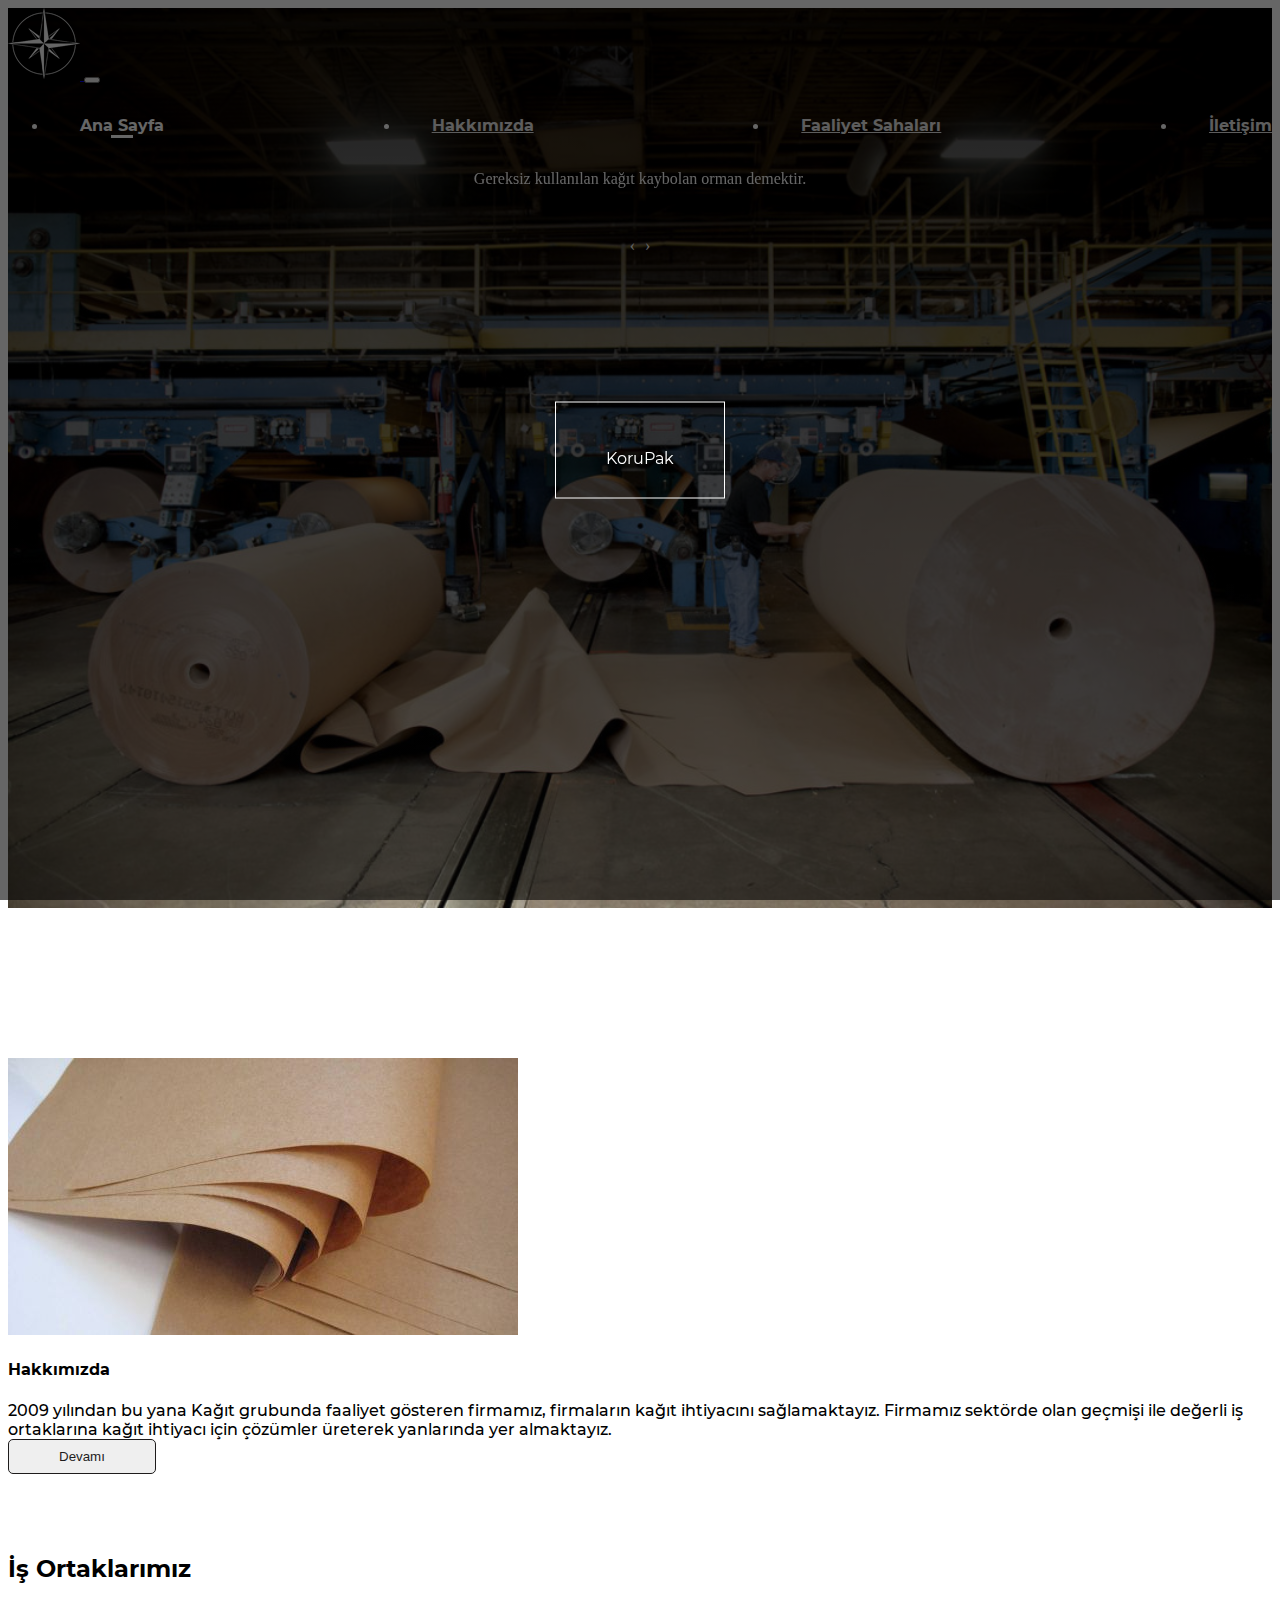
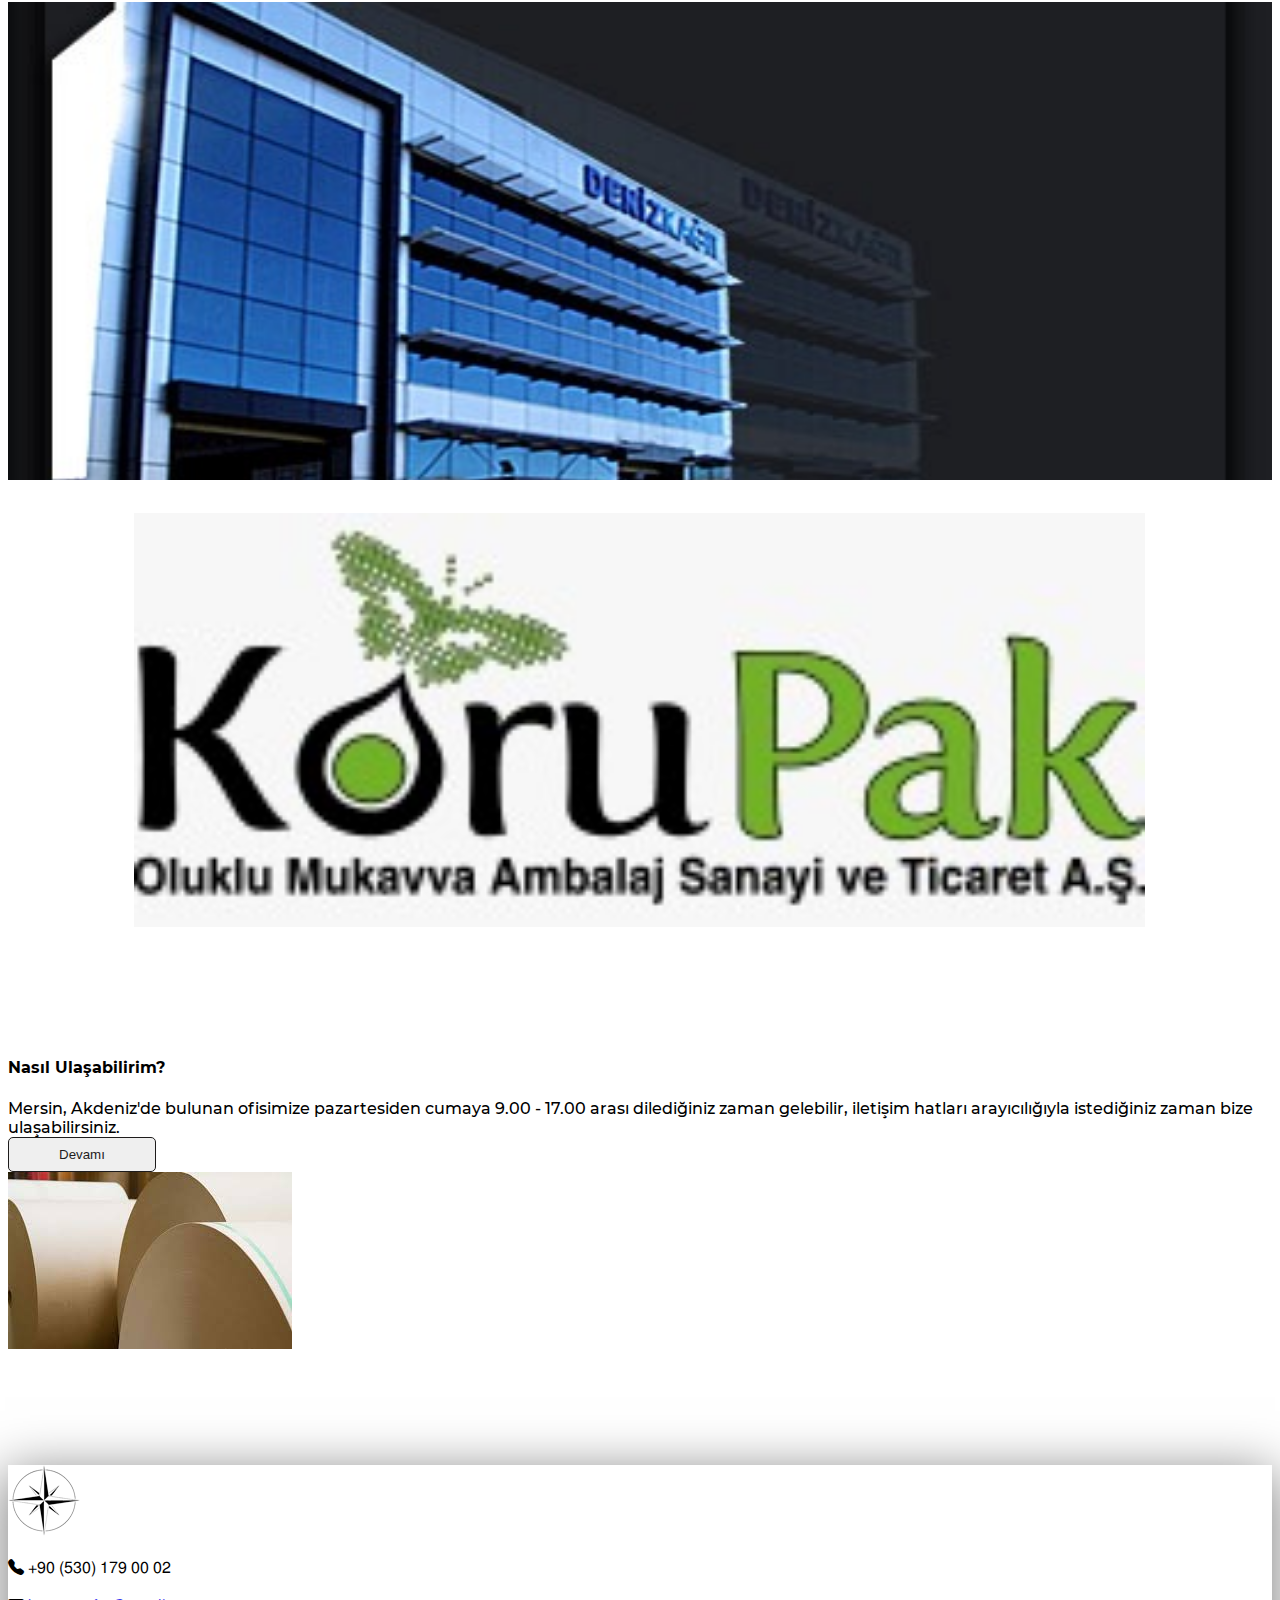
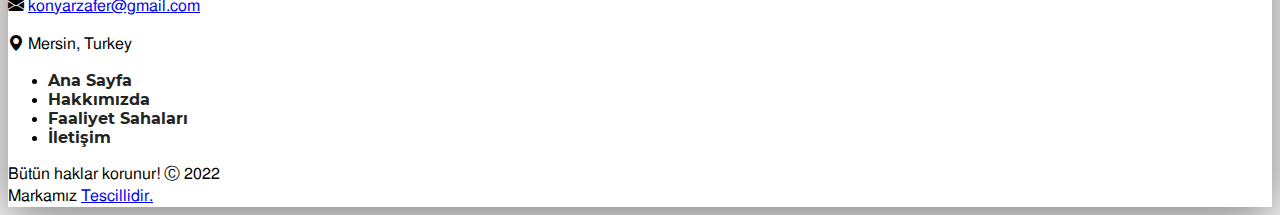
<file: index.html>
<!DOCTYPE html>
<html lang="en">

<head>
    <meta charset="UTF-8">
    <meta http-equiv="X-UA-Compatible" content="IE=edge">
    <meta name="viewport" content="width=device-width, initial-scale=1.0">
    <title>Şiar Kağıt</title>
    <link rel="shortcut icon" type="image/png" href="assets/img/logo/siyah-logo.png">
    <link href="https://cdn.jsdelivr.net/npm/bootstrap@5.0.1/dist/css/bootstrap.min.css" rel="stylesheet"
        integrity="sha384-+0n0xVW2eSR5OomGNYDnhzAbDsOXxcvSN1TPprVMTNDbiYZCxYbOOl7+AMvyTG2x" crossorigin="anonymous">
    <link rel="stylesheet" href="assets/css/style.min.css">
    <link rel="stylesheet" href="https://cdn.jsdelivr.net/npm/bootstrap-icons@1.5.0/font/bootstrap-icons.css">
    <link rel="stylesheet" href="https://cdnjs.cloudflare.com/ajax/libs/OwlCarousel2/2.3.4/assets/owl.carousel.min.css"
        integrity="sha512-tS3S5qG0BlhnQROyJXvNjeEM4UpMXHrQfTGmbQ1gKmelCxlSEBUaxhRBj/EFTzpbP4RVSrpEikbmdJobCvhE3g=="
        crossorigin="anonymous" referrerpolicy="no-referrer" />
    <link rel="stylesheet"
        href="https://cdnjs.cloudflare.com/ajax/libs/OwlCarousel2/2.3.4/assets/owl.theme.default.min.css"
        integrity="sha512-sMXtMNL1zRzolHYKEujM2AqCLUR9F2C4/05cdbxjjLSRvMQIciEPCQZo++nk7go3BtSuK9kfa/s+a4f4i5pLkw=="
        crossorigin="anonymous" referrerpolicy="no-referrer" />
</head>

<body>

    <div id="loading">
        <img src="/assets/img/loader.gif" alt="loading..." />
    </div> 

    <nav class="home-nav position-relative mb-5">
        <div class="navbar navbar-expand-md navbar-dark justify-content-between">
            <div class="container-lg">

                <a href="index.html" class="navbar-brand me-0">
                    <img src="/assets/img/logo/beyaz-logo.png" alt="">
                </a>

                <button class="navbar-toggler" id="navbar-toggler" data-bs-toggle="collapse" data-bs-target="#navbar-collapse">
                    <span class="navbar-toggler-icon"></span>
                </button>

                <div class="collapse navbar-collapse" id="navbar-collapse">

                    <ul class="navbar-nav ms-auto">
                        <li class="nav-item">
                            <a href="index.html" class="nav-link text-nowrap active">
                                <p> Ana Sayfa</p>
                            </a>
                        </li>

                        <li class="nav-item">
                            <a href="about-us.html" class="nav-link text-nowrap">
                                <p> Hakkımızda</p>
                            </a>
                        </li>

                        <li class="nav-item">
                            <a href="fields-of-activity.html" class="nav-link text-nowrap">
                                <p> Faaliyet Sahaları</p>
                            </a>
                        </li>

                        <li class="nav-item">
                            <a href="contact-us.html" class="nav-link text-nowrap">
                                <p> İletişim</p>
                            </a>
                        </li>
                    </ul>

                </div>

            </div>
        </div>
        <div class="container-lg">
            <div id="home-carousel">
                <div class="owl-carousel owl-theme h-100">
                    <div class="item">
                        <p class="fw-bold mb-3 text-center h4">
                            Gereksiz kullanılan kağıt kaybolan orman demektir.
                        </p>
                    </div>
                    <div class="item">
                        <p class="fw-bold mb-3 text-center h4">
                            Kullandıktan sonra attığımız bazı şeyler
                        </p>
                        <p class="fw-bold text-center h4">
                            Çöp değildir.
                        </p>
                    </div>
                </div>
            </div>
        </div>

    </nav>

    <section id="home">
        <div class="position-relative home-about-us">
            <div class="container-md">
                <div class="mb-5 row d-flex align-items-center">
                    <div class="col-12 col-md-6 mb-5 about-us-img">
                        <img src="assets/img/index-about-us.jpeg" class="w-100" alt="">
                    </div>

                    <div class="col-12 col-md-6 ps-md-5">
                        <h4 class="about-us-header mb-5">Hakkımızda</h4>
                        <p class="about-us-text mb-md-5 mb-4">
                            2009 yılından bu yana Kağıt grubunda faaliyet  gösteren firmamız, firmaların kağıt  ihtiyacını sağlamaktayız.
                            Firmamız sektörde olan geçmişi ile değerli iş ortaklarına kağıt ihtiyacı için çözümler üreterek  yanlarında yer almaktayız.

                        </p>
                        <a class="text-decoration-none" href="about-us.html">
                            <button class="btn home-btn">
                                Devamı
                            </button>
                        </a>
                    </div>
                </div>
            </div>
        </div>

        <div class="w-100">
            <h2 class="about-us-header text-center mb-5">
                İş Ortaklarımız
            </h2>
        </div>

        <div class="home-cards mb-5">
            <div class="row">            
                <div class="col-lg-6 p-0">
                    <div class="home-card">
                        <div class="home-card-inner position-relative background-2">
                            <div class="img-overlay">
                                <div class="img-overlay-icon">
                                    <p class="h2 mb-0">
                                        Deniz Kağıt
                                    </p>
                                </div>
                            </div>
                        </div>
                    </div>
                </div>

                <div class="col-lg-6 p-0">
                    <div class="home-card">
                        <div class="home-card-inner position-relative background-1">
                            <div class="img-overlay">
                                <div class="img-overlay-icon">
                                    <p class="h2 mb-0">
                                        KoruPak
                                    </p>
                                </div>
                            </div>
                        </div>
                    </div>
                </div>
            </div>
        </div>

        <div class="position-relative home-contact-us">
            <div class="container-md">
                <div class="row d-flex align-items-center">

                    <div class="col-12 col-md-5 mb-5 pe-md-5">
                        <h4 class="about-us-header mb-4">Nasıl Ulaşabilirim?</h4>
                        <p class="about-us-text mb-5">
                            Mersin, Akdeniz'de bulunan ofisimize pazartesiden cumaya 9.00 - 17.00 arası dilediğiniz zaman gelebilir, iletişim hatları arayıcılığıyla istediğiniz zaman bize ulaşabilirsiniz.
                        </p>
                        <a class="text-decoration-none" href="contact-us.html">
                            <button class="btn home-btn">
                                Devamı
                            </button>
                        </a>
                    </div>

                    <div class="col-12 col-md-7 about-us-img">
                        <img src="assets/img/index-contact-us.jpeg" class="w-100" alt="">
                    </div>

                </div>
            </div>
            
        </div>
    </section>

    <footer class="">
        <div class="container-md pt-5">

            <div class="pb-5 d-flex flex-column flex-sm-row justify-content-between">

                <div class="d-flex">
                    <div class="">
                        <img src="assets/img/logo/siyah-logo.png" alt="">
                    </div>

                    <div class="footer-info ms-5">
                        <p class="mb-2">
                            <i class="bi bi-telephone-fill me-2"></i>
                            +90 (530) 179 00 02
                        </p>

                        <p class="mb-2">
                            <i class="bi bi-envelope-fill me-2"></i>
                            <a class="" href="mailto:konyarzafer@gmail.com">konyarzafer@gmail.com</a>
                        </p>

                        <p>
                            <i class="bi bi-geo-alt-fill me-2"></i>
                            Mersin, Turkey
                        </p>
                    </div>
                </div>

                <div class="footer-nav mt-4 mt-sm-0">
                    <ul class="list-unstyled d-lg-flex justify-content-lg-between">
                        <li class="mb-2">
                            <a href="index.html">
                                Ana Sayfa
                            </a>
                        </li>
                        <li class="mb-2">
                            <a href="about-us.html">
                                Hakkımızda
                            </a>
                        </li>
                        <li class="mb-2">
                            <a href="fields-of-activity.html" class="text-nowrap">
                                Faaliyet Sahaları
                            </a>
                        </li>
                        <li class="mb-2">
                            <a href="fields-of-activity.html">
                                İletişim
                            </a>
                        </li>
                    </ul>
                </div>

            </div>

            <div class="d-flex justify-content-between align-items-center pb-2">
                <p class="footer-info">
                    Bütün haklar korunur! Ⓒ 2022
                </p>
                <span class="footer-info">
                    Markamız
                    <a href="/assets/files/tescil.pdf" target="_blank">Tescillidir.</a>
                </span>

                <!-- <div class="">
                    <a href="#" class="footer-icon pe-1">
                        <i class="bi bi-facebook fs-5"></i>
                    </a>
                    <a href="#" class="footer-icon">
                        <i class="bi bi-twitter fs-5"></i>
                    </a>
                </div> -->
            </div>

        </div>
    </footer>

    <script src="https://cdnjs.cloudflare.com/ajax/libs/jquery/3.6.0/jquery.min.js"
        integrity="sha512-894YE6QWD5I59HgZOGReFYm4dnWc1Qt5NtvYSaNcOP+u1T9qYdvdihz0PPSiiqn/+/3e7Jo4EaG7TubfWGUrMQ=="
        crossorigin="anonymous" referrerpolicy="no-referrer"></script>
    <script src="https://cdn.jsdelivr.net/npm/@popperjs/core@2.9.2/dist/umd/popper.min.js"
        integrity="sha384-IQsoLXl5PILFhosVNubq5LC7Qb9DXgDA9i+tQ8Zj3iwWAwPtgFTxbJ8NT4GN1R8p"
        crossorigin="anonymous"></script>
    <script src="https://cdn.jsdelivr.net/npm/bootstrap@5.0.1/dist/js/bootstrap.min.js"
        integrity="sha384-Atwg2Pkwv9vp0ygtn1JAojH0nYbwNJLPhwyoVbhoPwBhjQPR5VtM2+xf0Uwh9KtT"
        crossorigin="anonymous"></script>
    <script src="https://cdnjs.cloudflare.com/ajax/libs/OwlCarousel2/2.3.4/owl.carousel.min.js"
        integrity="sha512-bPs7Ae6pVvhOSiIcyUClR7/q2OAsRiovw4vAkX+zJbw3ShAeeqezq50RIIcIURq7Oa20rW2n2q+fyXBNcU9lrw=="
        crossorigin="anonymous" referrerpolicy="no-referrer"></script>
    <script>
        $('.owl-carousel').owlCarousel({
            loop: true,
            margin: 10,
            nav: true,
            dots: false,
            autoplay:false,
            autoplayTimeout:4000,
            autoplayHoverPause:false,
            responsive: {
                0: {
                    items: 1
                }
            }
        })
    </script>
    <script src="/assets/js/app.js"></script>
</body>

</html>
</file>
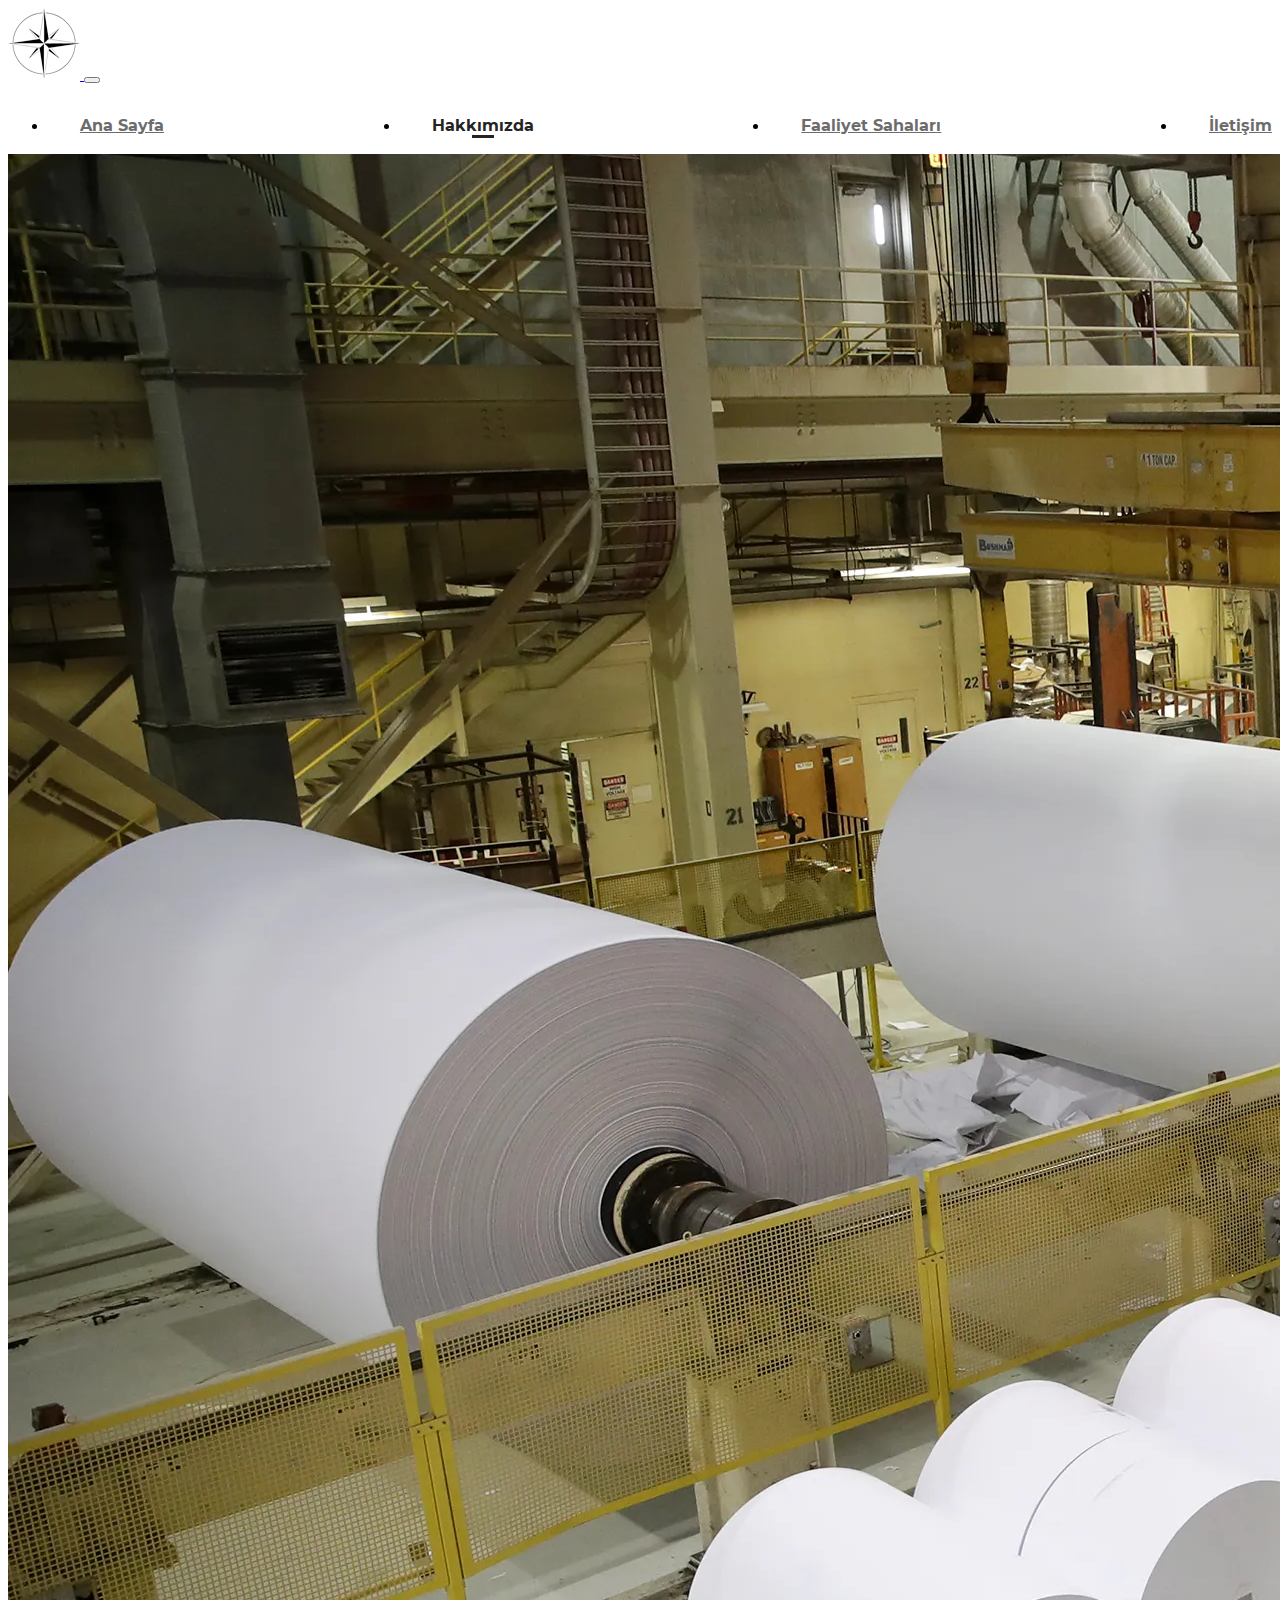
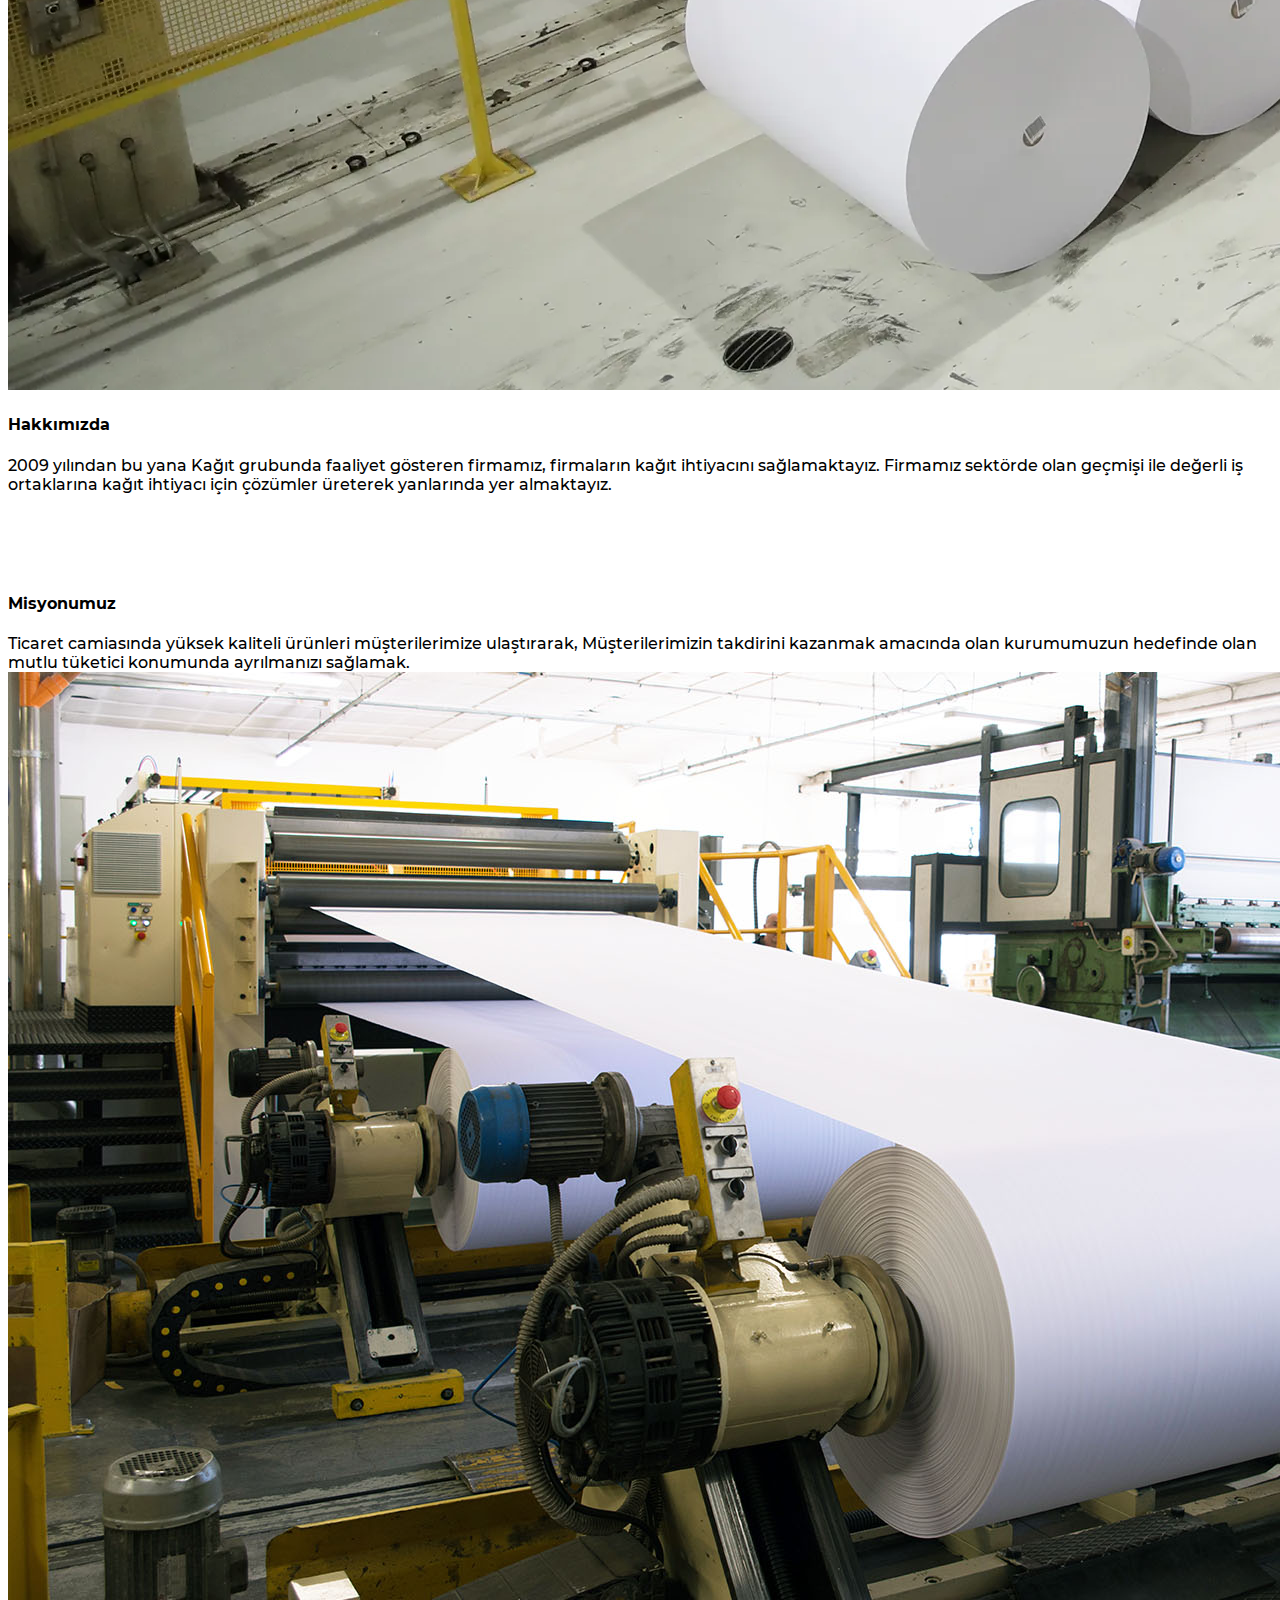
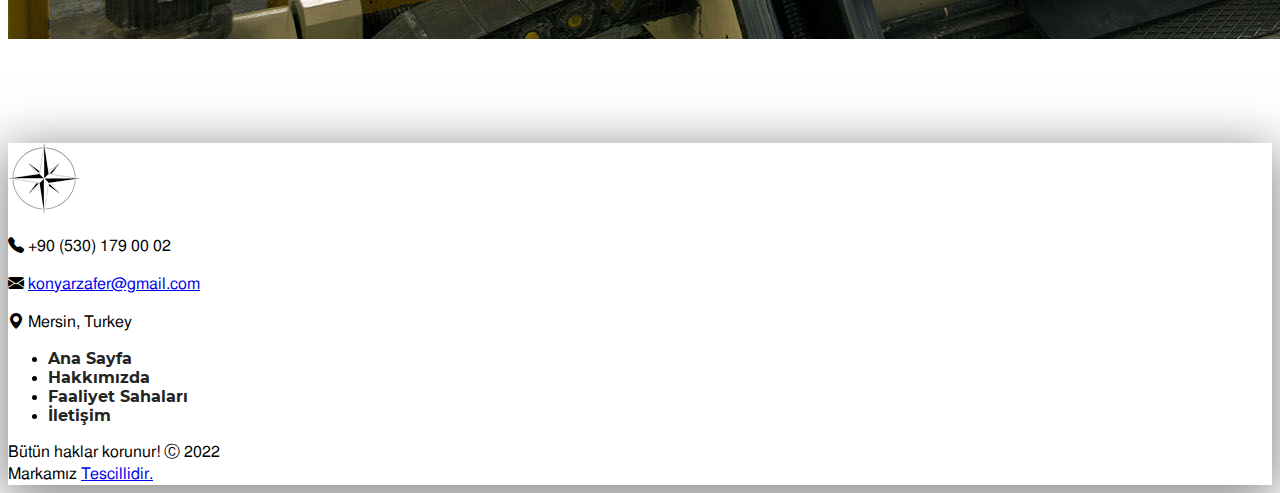
<file: about-us.html>
<!DOCTYPE html>
<html lang="en">

<head>
    <meta charset="UTF-8">
    <meta http-equiv="X-UA-Compatible" content="IE=edge">
    <meta name="viewport" content="width=device-width, initial-scale=1.0">
    <title>Şiar Kağıt</title>
    <link rel="shortcut icon" type="image/png" href="assets/img/logo/siyah-logo.png">
    <link href="https://cdn.jsdelivr.net/npm/bootstrap@5.0.1/dist/css/bootstrap.min.css" rel="stylesheet"
        integrity="sha384-+0n0xVW2eSR5OomGNYDnhzAbDsOXxcvSN1TPprVMTNDbiYZCxYbOOl7+AMvyTG2x" crossorigin="anonymous">
    <link rel="stylesheet" href="assets/css/style.min.css">
    <link rel="stylesheet" href="https://cdn.jsdelivr.net/npm/bootstrap-icons@1.5.0/font/bootstrap-icons.css">
</head>

<body>

    <div id="loading">
        <img src="/assets/img/loader.gif" alt="loading..." />
    </div> 

    <nav class="navbar navbar-expand-md navbar-light justify-content-between mb-5">
        <div class="container-lg">

            <a href="index.html" class="navbar-brand me-0">
                <img src="/assets/img/logo/siyah-logo.png" alt="">
            </a>

            <button class="navbar-toggler" data-bs-toggle="collapse" data-bs-target="#navbar-collapse">
                <span class="navbar-toggler-icon"></span>
            </button>

            <div class="collapse navbar-collapse" id="navbar-collapse">

                <ul class="navbar-nav ms-auto">
                    <li class="nav-item">
                        <a href="index.html" class="nav-link text-nowrap">
                            <p> Ana Sayfa</p>
                        </a>
                    </li>

                    <li class="nav-item">
                        <a href="about-us.html" class="nav-link text-nowrap active">
                            <p> Hakkımızda</p>
                        </a>
                    </li>

                    <li class="nav-item">
                        <a href="fields-of-activity.html" class="nav-link text-nowrap">
                            <p> Faaliyet Sahaları</p>
                        </a>
                    </li>

                    <li class="nav-item">
                        <a href="contact-us.html" class="nav-link text-nowrap">
                            <p> İletişim</p>
                        </a>
                    </li>
                </ul>

            </div>

        </div>
    </nav>

    <section id="about-us">

        <div class="container-md pb-5">

            <div class="mb-5 row d-flex align-items-center about-us-card">
                <div class="col-12 col-md-7 mb-5 about-us-img">
                    <img src="assets/img/about-us-image-2.webp" class="img-fluid" alt="">
                </div>

                <div class="col-12 col-md-5 ps-md-5">
                    <h4 class="about-us-header mb-lg-5">Hakkımızda</h4>
                    <p class="about-us-text">
                        2009 yılından bu yana Kağıt grubunda faaliyet  gösteren firmamız, firmaların kağıt  ihtiyacını sağlamaktayız.
Firmamız sektörde olan geçmişi ile değerli iş ortaklarına kağıt ihtiyacı için çözümler üreterek  yanlarında yer almaktayız.

                    </p>
                </div>
            </div>

            <div class="mb-5 row d-flex align-items-center about-us-card">

                <div class="col-12 col-md-5 mb-lg-5 pe-md-5">
                    <h4 class="about-us-header mb-lg-5">Misyonumuz</h4>
                    <p class="about-us-text">
                        Ticaret camiasında yüksek kaliteli ürünleri müşterilerimize ulaştırarak, Müşterilerimizin takdirini kazanmak amacında olan kurumumuzun hedefinde olan mutlu tüketici konumunda ayrılmanızı sağlamak.
                    </p>
                </div>

                <div class="col-12 col-md-7 about-us-img">
                    <img src="assets/img/about-us-image-1.jpeg" class="img-fluid" alt="">
                </div>

            </div>
        </div>

    </section>

    <footer class="">
        <div class="container-md pt-5">

            <div class="pb-5 d-flex flex-column flex-sm-row justify-content-between">

                <div class="d-flex">
                    <div class="">
                        <img src="assets/img/logo/siyah-logo.png" alt="">
                    </div>

                    <div class="footer-info ms-5">
                        <p class="mb-2">
                            <i class="bi bi-telephone-fill me-2"></i>
                            +90 (530) 179 00 02
                        </p>

                        <p class="mb-2">
                            <i class="bi bi-envelope-fill me-2"></i>
                            <a class="" href="mailto:konyarzafer@gmail.com">konyarzafer@gmail.com</a>
                        </p>

                        <p>
                            <i class="bi bi-geo-alt-fill me-2"></i>
                            Mersin, Turkey
                        </p>
                    </div>
                </div>

                <div class="footer-nav mt-4 mt-sm-0">
                    <ul class="list-unstyled d-lg-flex justify-content-lg-between">
                        <li class="mb-2">
                            <a href="index.html">
                                Ana Sayfa
                            </a>
                        </li>
                        <li class="mb-2">
                            <a href="about-us.html">
                                Hakkımızda
                            </a>
                        </li>
                        <li class="mb-2">
                            <a href="fields-of-activity.html" class="text-nowrap">
                                Faaliyet Sahaları
                            </a>
                        </li>
                        <li class="mb-2">
                            <a href="fields-of-activity.html">
                                İletişim
                            </a>
                        </li>
                    </ul>
                </div>

            </div>

            <div class="d-flex justify-content-between align-items-center pb-2">
                <p class="footer-info">
                    Bütün haklar korunur! Ⓒ 2022
                </p>
                <span class="footer-info">
                    Markamız
                    <a href="/assets/files/tescil.pdf" target="_blank">Tescillidir.</a>
                </span>

                <!-- <div class="">
                    <a href="#" class="footer-icon pe-1">
                        <i class="bi bi-facebook fs-5"></i>
                    </a>
                    <a href="#" class="footer-icon">
                        <i class="bi bi-twitter fs-5"></i>
                    </a>
                </div> -->
            </div>

        </div>
    </footer>

    <script src="https://cdn.jsdelivr.net/npm/@popperjs/core@2.9.2/dist/umd/popper.min.js"
        integrity="sha384-IQsoLXl5PILFhosVNubq5LC7Qb9DXgDA9i+tQ8Zj3iwWAwPtgFTxbJ8NT4GN1R8p"
        crossorigin="anonymous"></script>
    <script src="https://cdn.jsdelivr.net/npm/bootstrap@5.0.1/dist/js/bootstrap.min.js"
        integrity="sha384-Atwg2Pkwv9vp0ygtn1JAojH0nYbwNJLPhwyoVbhoPwBhjQPR5VtM2+xf0Uwh9KtT"
        crossorigin="anonymous"></script>
    <script src="/assets/js/app.js"></script>
</body>

</html>
</file>
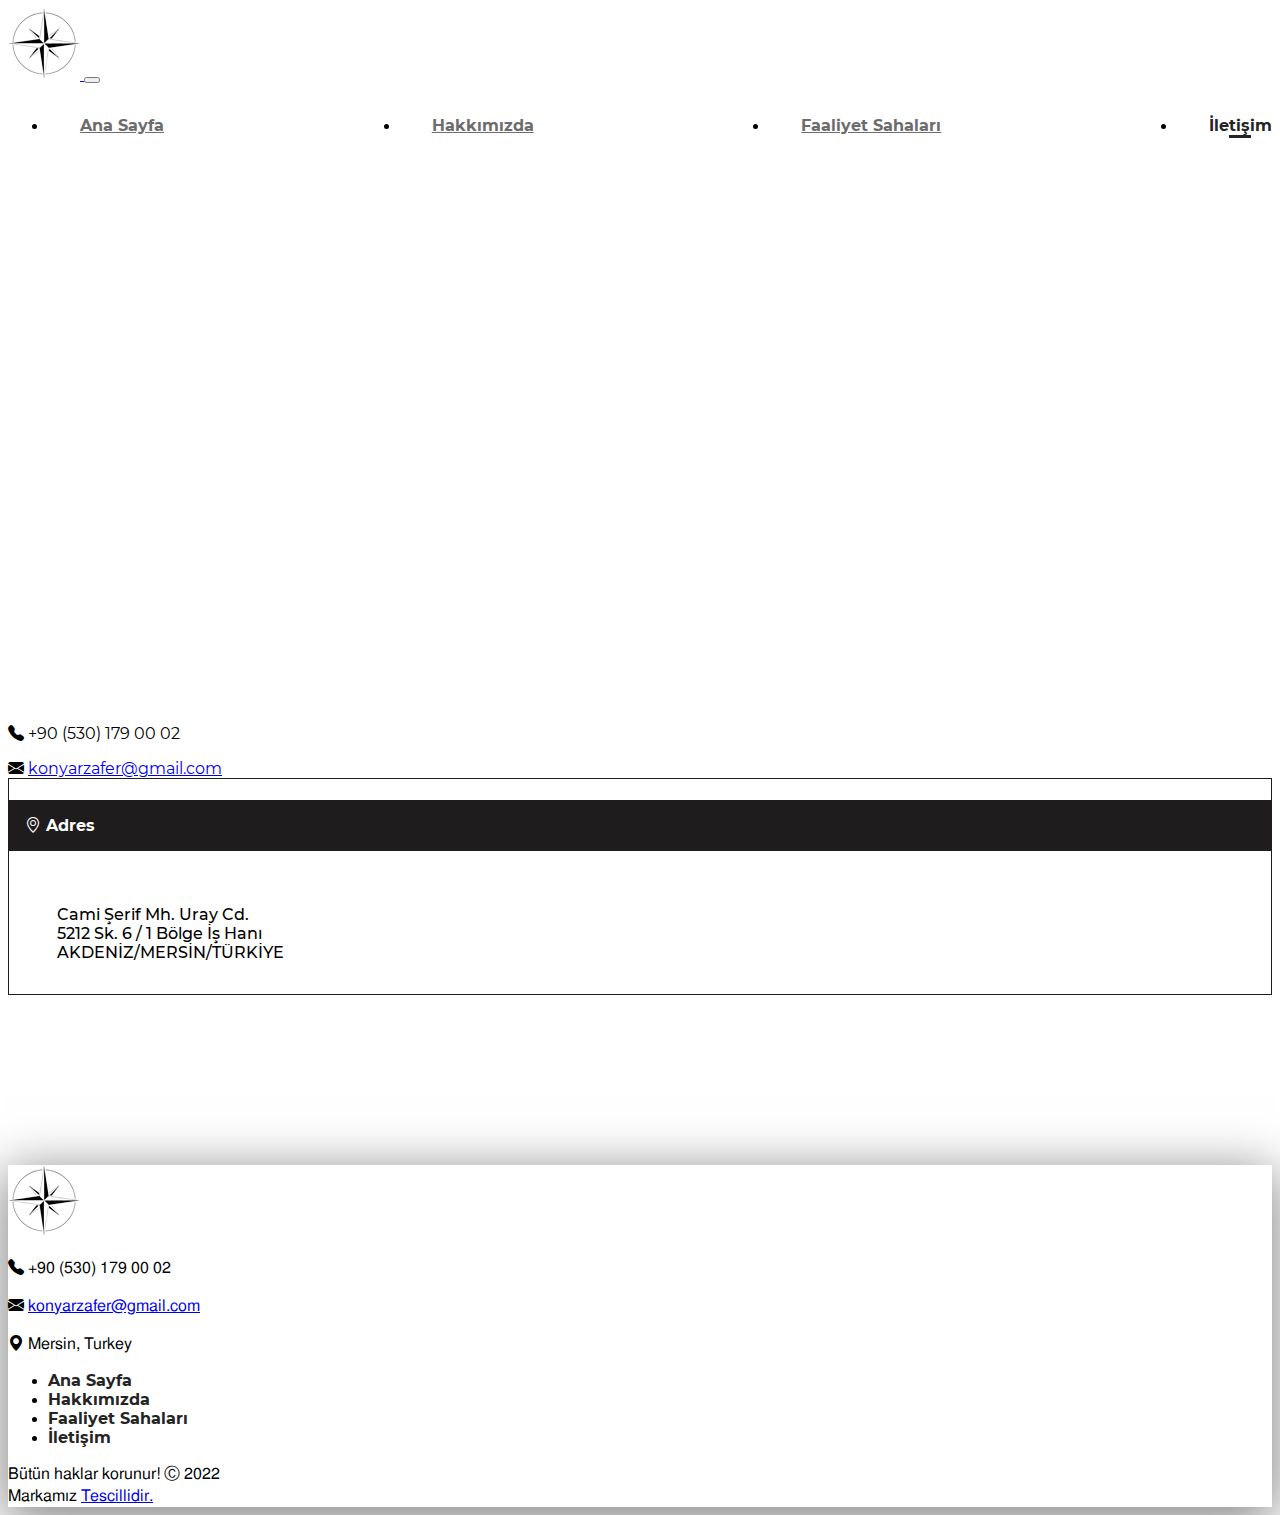
<file: contact-us.html>
<!DOCTYPE html>
<html lang="en">

<head>
    <meta charset="UTF-8">
    <meta http-equiv="X-UA-Compatible" content="IE=edge">
    <meta name="viewport" content="width=device-width, initial-scale=1.0">
    <title>Şiar Kağıt</title>
    <link rel="shortcut icon" type="image/png" href="assets/img/logo/siyah-logo.png">
    <link href="https://cdn.jsdelivr.net/npm/bootstrap@5.0.1/dist/css/bootstrap.min.css" rel="stylesheet"
        integrity="sha384-+0n0xVW2eSR5OomGNYDnhzAbDsOXxcvSN1TPprVMTNDbiYZCxYbOOl7+AMvyTG2x" crossorigin="anonymous">
    <link rel="stylesheet" href="assets/css/style.min.css">
    <link rel="stylesheet" href="https://cdn.jsdelivr.net/npm/bootstrap-icons@1.5.0/font/bootstrap-icons.css">
</head>

<body>

    <div id="loading">
        <img src="/assets/img/loader.gif" alt="loading..." />
    </div> 

    <nav class="navbar navbar-expand-md navbar-light justify-content-between mb-5">
        <div class="container-lg">

            <a href="index.html" class="navbar-brand me-0">
                <img src="/assets/img/logo/siyah-logo.png" alt="">
            </a>

            <button class="navbar-toggler" data-bs-toggle="collapse" data-bs-target="#navbar-collapse">
                <span class="navbar-toggler-icon"></span>
            </button>

            <div class="collapse navbar-collapse" id="navbar-collapse">

                <ul class="navbar-nav ms-auto">
                    <li class="nav-item">
                        <a href="index.html" class="nav-link text-nowrap">
                            <p> Ana Sayfa</p>
                        </a>
                    </li>

                    <li class="nav-item">
                        <a href="about-us.html" class="nav-link text-nowrap">
                            <p> Hakkımızda</p>
                        </a>
                    </li>

                    <li class="nav-item">
                        <a href="fields-of-activity.html" class="nav-link text-nowrap">
                            <p> Faaliyet Sahaları</p>
                        </a>
                    </li>

                    <li class="nav-item">
                        <a href="contact-us.html" class="nav-link text-nowrap active">
                            <p> İletişim</p>
                        </a>
                    </li>
                </ul>

            </div>

        </div>
    </nav>
    <section id="contact-us">

        <div class="container-md">
            <div class="row">

                <div class="col-12 col-md-8 pe-md-5 mb-5">

                    <div class="mb-4 map">
                        <iframe src="https://www.google.com/maps/embed?pb=!1m18!1m12!1m3!1d798.7005255631666!2d34.63154992922244!3d36.79929497262142!2m3!1f0!2f0!3f0!3m2!1i1024!2i768!4f13.1!3m3!1m2!1s0x1527f3a826aedbc1%3A0x892e3d3f4b9f893a!2sCami%20%C5%9Eerif%2C%205210.%20Sk.%20No%3A5%2C%2033060%20Akdeniz%2FMersin!5e0!3m2!1str!2str!4v1662330003618!5m2!1str!2str" width="100%" height="100%" style="border:0;" allowfullscreen="" loading="lazy" referrerpolicy="no-referrer-when-downgrade"></iframe>
                    </div>

                    <div class="row">
                        <p class="mb-2 col-12 col-md-6 text-nowrap">
                            <i class="bi bi-telephone-fill me-2"></i>
                            +90 (530) 179 00 02
                        </p>

                        <p class="mb-2 col-12 col-md-6 text-nowrap">
                            <i class="bi bi-envelope-fill me-2"></i>
                            <a class="" href="mailto:konyarzafer@gmail.com">konyarzafer@gmail.com</a>
                        </p>
                    </div>

                </div>

                <div class="col-12 col-md-4">

                    <div class="contact-us-adress">
                        <h4 class="text-center adress-header">
                            <i class="bi bi-geo-alt"></i>
                            <span>Adres</span>
                        </h4>

                        <p class="adress-text">
                            Cami Şerif Mh. Uray Cd. <br>
                            5212 Sk. 6 / 1 Bölge İş Hanı <br>
                            AKDENİZ/MERSİN/TÜRKİYE
                        </p>
                    </div>
                        
                </div>

            </div>
        </div>

    </section>

    <footer class="">
        <div class="container-md pt-5">

            <div class="pb-5 d-flex flex-column flex-sm-row justify-content-between">

                <div class="d-flex">
                    <div class="">
                        <img src="assets/img/logo/siyah-logo.png" alt="">
                    </div>

                    <div class="footer-info ms-5">
                        <p class="mb-2">
                            <i class="bi bi-telephone-fill me-2"></i>
                            +90 (530) 179 00 02
                        </p>

                        <p class="mb-2">
                            <i class="bi bi-envelope-fill me-2"></i>
                            <a class="" href="mailto:konyarzafer@gmail.com">konyarzafer@gmail.com</a>
                        </p>

                        <p>
                            <i class="bi bi-geo-alt-fill me-2"></i>
                            Mersin, Turkey
                        </p>
                    </div>
                </div>

                <div class="footer-nav mt-4 mt-sm-0">
                    <ul class="list-unstyled d-lg-flex justify-content-lg-between">
                        <li class="mb-2">
                            <a href="index.html">
                                Ana Sayfa
                            </a>
                        </li>
                        <li class="mb-2">
                            <a href="about-us.html">
                                Hakkımızda
                            </a>
                        </li>
                        <li class="mb-2">
                            <a href="fields-of-activity.html" class="text-nowrap">
                                Faaliyet Sahaları
                            </a>
                        </li>
                        <li class="mb-2">
                            <a href="contact-us.html">
                                İletişim
                            </a>
                        </li>
                    </ul>
                </div>

            </div>

            <div class="d-flex justify-content-between align-items-center pb-2">
                <p class="footer-info">
                    Bütün haklar korunur! Ⓒ 2022
                </p>
                <span class="footer-info">
                    Markamız
                    <a href="/assets/files/tescil.pdf" target="_blank">Tescillidir.</a>
                </span>

                <!-- <div class="">
                    <a href="#" class="footer-icon pe-1">
                        <i class="bi bi-facebook fs-5"></i>
                    </a>
                    <a href="#" class="footer-icon">
                        <i class="bi bi-twitter fs-5"></i>
                    </a>
                </div> -->
            </div>

        </div>
    </footer>

    <script src="https://cdn.jsdelivr.net/npm/@popperjs/core@2.9.2/dist/umd/popper.min.js"
        integrity="sha384-IQsoLXl5PILFhosVNubq5LC7Qb9DXgDA9i+tQ8Zj3iwWAwPtgFTxbJ8NT4GN1R8p"
        crossorigin="anonymous"></script>
    <script src="https://cdn.jsdelivr.net/npm/bootstrap@5.0.1/dist/js/bootstrap.min.js"
        integrity="sha384-Atwg2Pkwv9vp0ygtn1JAojH0nYbwNJLPhwyoVbhoPwBhjQPR5VtM2+xf0Uwh9KtT"
        crossorigin="anonymous"></script>
    <script src="/assets/js/app.js"></script>
</body>

</html>
</file>
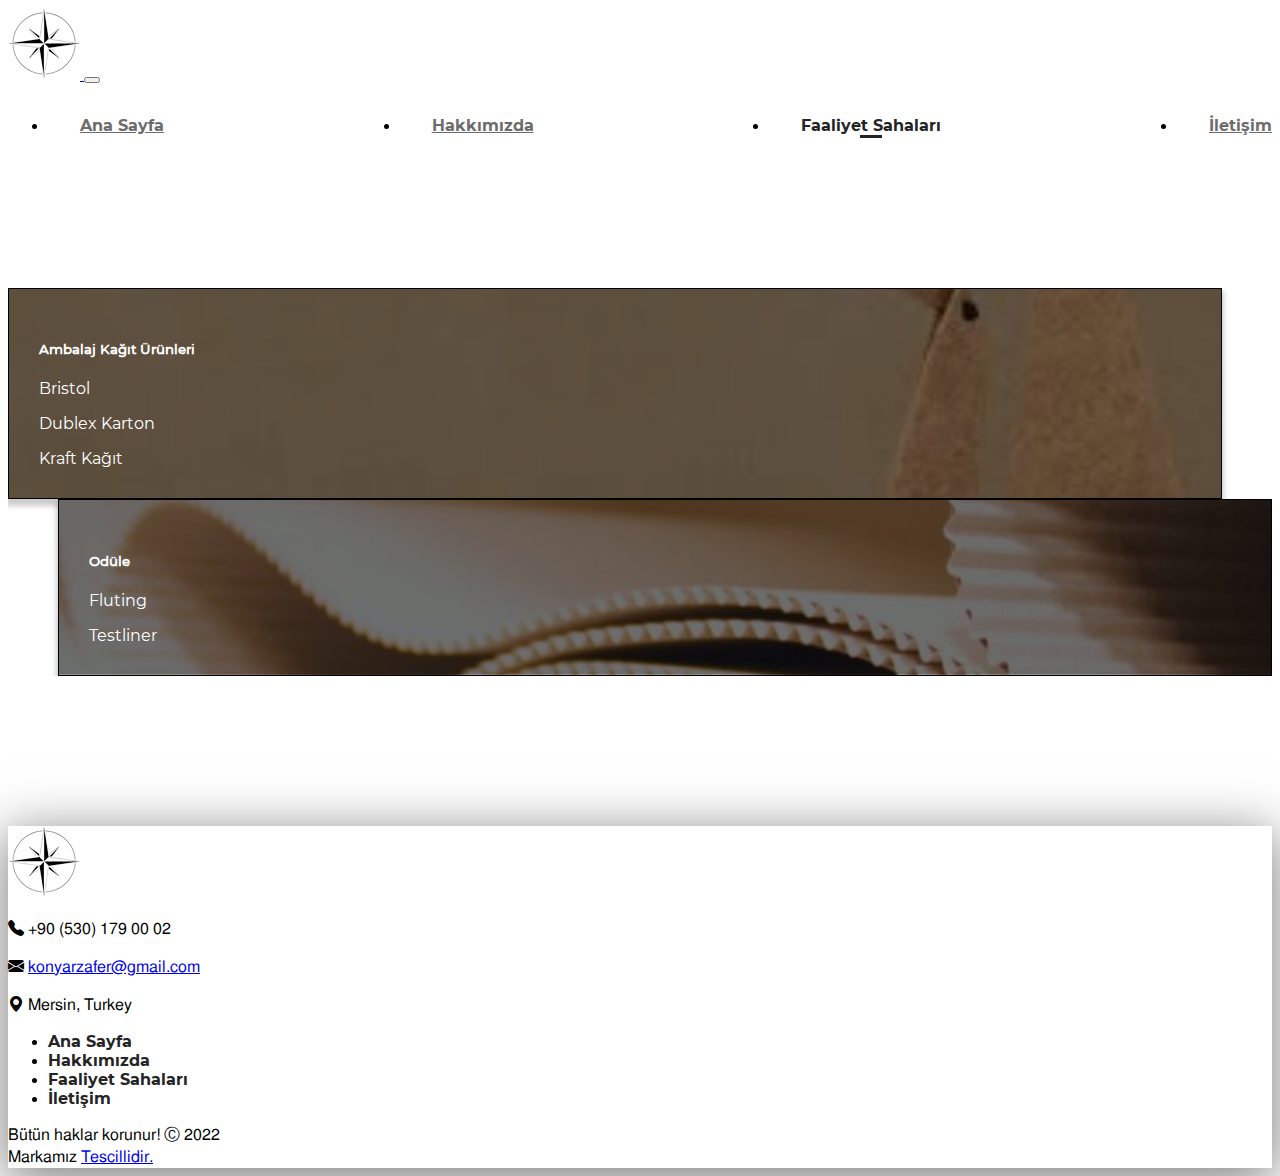
<file: fields-of-activity.html>
<!DOCTYPE html>
<html lang="en">

<head>
    <meta charset="UTF-8">
    <meta http-equiv="X-UA-Compatible" content="IE=edge">
    <meta name="viewport" content="width=device-width, initial-scale=1.0">
    <title>Şiar Kağıt</title>
    <link rel="shortcut icon" type="image/png" href="assets/img/logo/siyah-logo.png">
    <link href="https://cdn.jsdelivr.net/npm/bootstrap@5.0.1/dist/css/bootstrap.min.css" rel="stylesheet"
        integrity="sha384-+0n0xVW2eSR5OomGNYDnhzAbDsOXxcvSN1TPprVMTNDbiYZCxYbOOl7+AMvyTG2x" crossorigin="anonymous">
    <link rel="stylesheet" href="assets/css/style.min.css">
    <link rel="stylesheet" href="https://cdn.jsdelivr.net/npm/bootstrap-icons@1.5.0/font/bootstrap-icons.css">
</head>

<body>

    <div id="loading">
        <img src="/assets/img/loader.gif" alt="loading..." />
    </div> 

    <nav class="navbar navbar-expand-md navbar-light justify-content-between mb-5">
        <div class="container-lg">

            <a href="index.html" class="navbar-brand me-0">
                <img src="/assets/img/logo/siyah-logo.png" alt="">
            </a>

            <button class="navbar-toggler" data-bs-toggle="collapse" data-bs-target="#navbar-collapse">
                <span class="navbar-toggler-icon"></span>
            </button>

            <div class="collapse navbar-collapse" id="navbar-collapse">

                <ul class="navbar-nav ms-auto">
                    <li class="nav-item">
                        <a href="index.html" class="nav-link text-nowrap">
                            <p> Ana Sayfa</p>
                        </a>
                    </li>

                    <li class="nav-item">
                        <a href="about-us.html" class="nav-link text-nowrap">
                            <p> Hakkımızda</p>
                        </a>
                    </li>

                    <li class="nav-item">
                        <a href="fields-of-activity.html" class="nav-link text-nowrap active">
                            <p> Faaliyet Sahaları</p>
                        </a>
                    </li>

                    <li class="nav-item">
                        <a href="contact-us.html" class="nav-link text-nowrap">
                            <p> İletişim</p>
                        </a>
                    </li>
                </ul>

            </div>

        </div>
    </nav>

    <section id="fields-of-activity">
        <div class="container-md">
            <div class="row g-5 p-3">

                <div class="fields-of-activity-card col-12 col-md-6">
                    <div class="fields-of-activity-card-inner activity-field-background-1">
                        <h5 class="fields-of-activity-card-title mb-3">Ambalaj Kağıt Ürünleri</h5>
                        <div class="fields-of-activity-card-text">
                            <p>
                                Bristol
                            </p>
                            <p>
                                Dublex Karton
                            </p>
                            <p>
                                Kraft Kağıt
                            </p>
                        </div>
                    </div>
                </div>

                <div class="fields-of-activity-card col-12 col-md-6">
                    <div class="fields-of-activity-card-inner activity-field-background-2">
                        <h5 class="fields-of-activity-card-title mb-3">Odüle</h5>
                        <div class="fields-of-activity-card-text">
                            <p>
                                Fluting
                            </p>
                            <p>
                                Testliner
                            </p>
                        </div>
                    </div>
                </div>
            </div>
        </div>
    </section>

    <footer class="">
        <div class="container-md pt-5">

            <div class="pb-5 d-flex flex-column flex-sm-row justify-content-between">

                <div class="d-flex">
                    <div class="">
                        <img src="assets/img/logo/siyah-logo.png" alt="">
                    </div>

                    <div class="footer-info ms-5">
                        <p class="mb-2">
                            <i class="bi bi-telephone-fill me-2"></i>
                            +90 (530) 179 00 02
                        </p>

                        <p class="mb-2">
                            <i class="bi bi-envelope-fill me-2"></i>
                            <a class="" href="mailto:konyarzafer@gmail.com">konyarzafer@gmail.com</a>
                        </p>

                        <p>
                            <i class="bi bi-geo-alt-fill me-2"></i>
                            Mersin, Turkey
                        </p>
                    </div>
                </div>

                <div class="footer-nav mt-4 mt-sm-0">
                    <ul class="list-unstyled d-lg-flex justify-content-lg-between">
                        <li class="mb-2">
                            <a href="index.html">
                                Ana Sayfa
                            </a>
                        </li>
                        <li class="mb-2">
                            <a href="about-us.html">
                                Hakkımızda
                            </a>
                        </li>
                        <li class="mb-2">
                            <a href="fields-of-activity.html" class="text-nowrap">
                                Faaliyet Sahaları
                            </a>
                        </li>
                        <li class="mb-2">
                            <a href="contact-us.html">
                                İletişim
                            </a>
                        </li>
                    </ul>
                </div>

            </div>

            <div class="d-flex justify-content-between align-items-center pb-2">
                <p class="footer-info">
                    Bütün haklar korunur! Ⓒ 2022
                </p>
                <span class="footer-info">
                    Markamız
                    <a href="/assets/files/tescil.pdf" target="_blank">Tescillidir.</a>
                </span>

                <!-- <div class="">
                    <a href="#" class="footer-icon pe-1">
                        <i class="bi bi-facebook fs-5"></i>
                    </a>
                    <a href="#" class="footer-icon">
                        <i class="bi bi-twitter fs-5"></i>
                    </a>
                </div> -->
            </div>

        </div>
    </footer>


    <script src="/assets/js/app.js"></script>
    <script src="https://cdn.jsdelivr.net/npm/@popperjs/core@2.9.2/dist/umd/popper.min.js"
        integrity="sha384-IQsoLXl5PILFhosVNubq5LC7Qb9DXgDA9i+tQ8Zj3iwWAwPtgFTxbJ8NT4GN1R8p"
        crossorigin="anonymous"></script>
    <script src="https://cdn.jsdelivr.net/npm/bootstrap@5.0.1/dist/js/bootstrap.min.js"
        integrity="sha384-Atwg2Pkwv9vp0ygtn1JAojH0nYbwNJLPhwyoVbhoPwBhjQPR5VtM2+xf0Uwh9KtT"
        crossorigin="anonymous"></script>
</body>

</html>
</file>
<file: assets/css/style.min.css>
@font-face {
  font-family: 'Montserrat';
  src: url("/assets/fonts/monserat/Montserrat-Regular.ttf");
}

@font-face {
  font-family: 'Montserrat Bold';
  src: url("/assets/fonts/monserat/Montserrat-Bold.ttf");
}

@font-face {
  font-family: 'Montserrat Medium';
  src: url("/assets/fonts/monserat/Montserrat-Medium.ttf");
}

@font-face {
  font-family: 'Helvetica Neue';
  src: url("/assets/fonts/FreeSans.otf");
}

p {
  margin-bottom: 0;
}

@media (min-width: 768px) {
  .about-us-card {
    margin-bottom: 100px !important;
  }
  .about-us-card::after {
    border-bottom: 0 !important;
  }
  .about-us-img {
    display: inline-block !important;
  }
}

.about-us-card::after {
  border-bottom: 3px solid rgba(131, 131, 131, 0.6);
  width: 100%;
  margin-top: 30px;
  content: "";
}

.about-us-card:last-child::after {
  border-bottom: 0;
}

.about-us-img {
  display: none;
}

.about-us-header {
  font-family: "Montserrat Bold";
}

.about-us-text {
  font-family: "Montserrat Medium";
}

@media (min-width: 768px) {
  #contact-us {
    margin-top: 170px;
    margin-bottom: 170px !important;
  }
}

#contact-us {
  margin-bottom: 70px;
  font-family: 'Montserrat';
}

#contact-us .map {
  height: 25rem;
}

#contact-us .contact-us-adress {
  border: #1e1c1c 1px solid;
}

#contact-us .contact-us-adress .adress-header {
  font-family: "Montserrat Bold";
  padding: 1rem;
  background-color: #1e1c1c;
  color: #fff;
}

#contact-us .contact-us-adress .adress-text {
  font-family: "Montserrat Medium";
  padding-top: 2rem;
  padding-bottom: 2rem;
  padding-right: 3rem;
  padding-left: 3rem;
}

@media (min-width: 768px) {
  .fields-of-activity-card:nth-child(odd) {
    padding-right: 50px;
  }
  .fields-of-activity-card:nth-child(even) {
    padding-left: 50px;
  }
  #fields-of-activity {
    margin-top: 150px !important;
    margin-bottom: 150px !important;
  }
}

#fields-of-activity {
  margin-top: 70px;
  margin-bottom: 70px;
  font-family: 'Montserrat';
  overflow: hidden;
}

.fields-of-activity-card-inner {
  color: white;
  padding: 30px;
  box-shadow: 0px 5px 5px 2px rgba(0, 0, 0, 0.2);
  border: 1px solid black;
}

.fields-of-activity-card-inner:hover {
  box-shadow: none;
  border: 1px solid #000000;
  cursor: default;
}

.fields-of-activity-card-inner .fields-of-activity-card-title {
  font-family: "Montserrat Medium";
}

.fields-of-activity-card-inner .fields-of-activity-card-text {
  font-family: "Montserrat";
}

.activity-field-background-1 {
  background-image: linear-gradient(to bottom, rgba(0, 0, 0, 0.52), rgba(0, 0, 0, 0.52)), url(/assets/img/odule.jpeg);
  background-repeat: no-repeat;
  background-size: cover;
  background-position: center;
}

.activity-field-background-2 {
  background-image: linear-gradient(to bottom, rgba(0, 0, 0, 0.52), rgba(0, 0, 0, 0.52)), url(/assets/img/ambalaj.jpeg);
  background-repeat: no-repeat;
  background-size: cover;
  background-position: center;
}

@media (min-width: 768px) {
  .home-nav {
    height: 100vh;
  }
  .home-nav .navbar-nav {
    border-bottom: 0 !important;
  }
  #home-carousel {
    height: 983px !important;
  }
}

@media (min-width: 992px) {
  .home-nav {
    margin-bottom: 150px !important;
  }
  .home-about-us {
    margin-bottom: 5rem;
  }
  .home-cards {
    margin-bottom: 100px !important;
    display: block;
  }
  .home-contact-us {
    margin-bottom: 7rem !important;
  }
}

@media (min-width: 1200px) {
  .home-about-us-sacks img {
    transform: translate(25%, 0%);
  }
}

#home {
  font-family: "Montserrat";
}

.home-nav {
  background-image: url(/assets/img/back-ground/nav-background.jpg);
  background-image: linear-gradient(to bottom, rgba(0, 0, 0, 0.72), rgba(255, 255, 255, 0.01)), url(/assets/img/back-ground/asd.jpeg);
  background-size: cover;
  background-repeat: no-repeat;
  background-position: bottom;
  color: white;
}

.home-nav .navbar {
  border-bottom: 0;
}

.home-nav .nav-link {
  color: #e8e8e8 !important;
}

.home-nav .nav-link.active p {
  color: #ffffff !important;
}

.home-nav .nav-link.active p::after {
  display: block;
  border-bottom: 3px solid #ffffff !important;
  width: 22px;
  content: "";
  margin: auto;
}

#home-carousel .owl-carousel {
  display: flex !important;
  flex-direction: column;
  justify-content: center;
}

#home-carousel .owl-carousel .item {
  display: flex;
  justify-content: center;
  align-items: center;
  flex-direction: column;
}

#home-carousel .owl-carousel .owl-prev:hover,
#home-carousel .owl-carousel .owl-next:hover {
  background-color: transparent;
}

.home-btn {
  padding: 9px 50px;
  color: #1e1c1c;
  border: 1px solid #1e1c1c;
  border-radius: 5px;
}

.home-btn:hover, .home-btn:focus {
  color: white;
  background-color: #1e1c1c;
  box-shadow: none;
}

.home-cards {
  overflow: hidden;
}

.home-card {
  height: 478px !important;
}

.home-card .home-card-inner {
  width: 100%;
  height: 100%;
}

.home-card .home-card-inner:hover .img-overlay {
  opacity: 1;
  transition: opacity 0.3s ease;
}

.home-card .img-overlay {
  position: absolute;
  top: 0;
  left: 0;
  z-index: 1;
  width: 100%;
  height: 100%;
  background-color: rgba(0, 0, 0, 0.6);
  opacity: 0;
}

.home-card .img-overlay .img-overlay-icon {
  padding: 30px 50px;
  border: 1px solid white;
  color: white;
  display: inline-block;
  position: absolute;
  top: 50%;
  right: 50%;
  transform: translate(50%, -50%);
}

.background-2 {
  background-image: url(/assets/img/deniz-kagit.jpeg);
  background-repeat: no-repeat;
  background-position: center;
  background-size: cover;
}

.background-1 {
  background-image: url(/assets/img/korupak.jpeg);
  background-repeat: no-repeat;
  background-position: center;
  background-size: 80%;
}

@media (min-width: 768px) {
  .navbar {
    border-bottom: 0 !important;
  }
}

@media (min-width: 992px) {
  .navbar-nav {
    display: flex;
    justify-content: space-between;
  }
}

.navbar .navbar-nav .nav-item {
  padding-left: 2rem;
}

.navbar .navbar-nav .nav-item .nav-link {
  font-family: "Montserrat Bold";
  color: #6c6c6c;
}

.navbar .navbar-nav .nav-item .nav-link.active p {
  color: #242424;
  display: inline-block;
}

.navbar .navbar-nav .nav-item .nav-link.active p::after {
  display: block;
  border-bottom: 3px solid #242424;
  width: 22px;
  content: "";
  margin: auto;
}

@media (min-width: 1200px) {
  .footer-nav {
    width: 750px !important;
  }
}

@media (min-width: 992px) {
  .footer-nav {
    width: 600px;
  }
}

footer {
  box-shadow: 0 10px 50px 3px rgba(0, 0, 0, 0.5);
}

.footer-info {
  font-family: "Helvetica Neue";
}

.footer-nav ul li a {
  font-family: "Montserrat Bold";
  text-decoration: none;
  color: #242424;
}

.footer-icon {
  color: #242424;
  text-decoration: none;
}

#loading {
  position: fixed;
  top: 0;
  left: 0;
  width: 100%;
  height: 100%;
  display: flex;
  align-items: center;
  justify-content: center;
  background-color: #f2f2f3;
  z-index: 999;
}
/*# sourceMappingURL=style.min.css.map */
</file>
